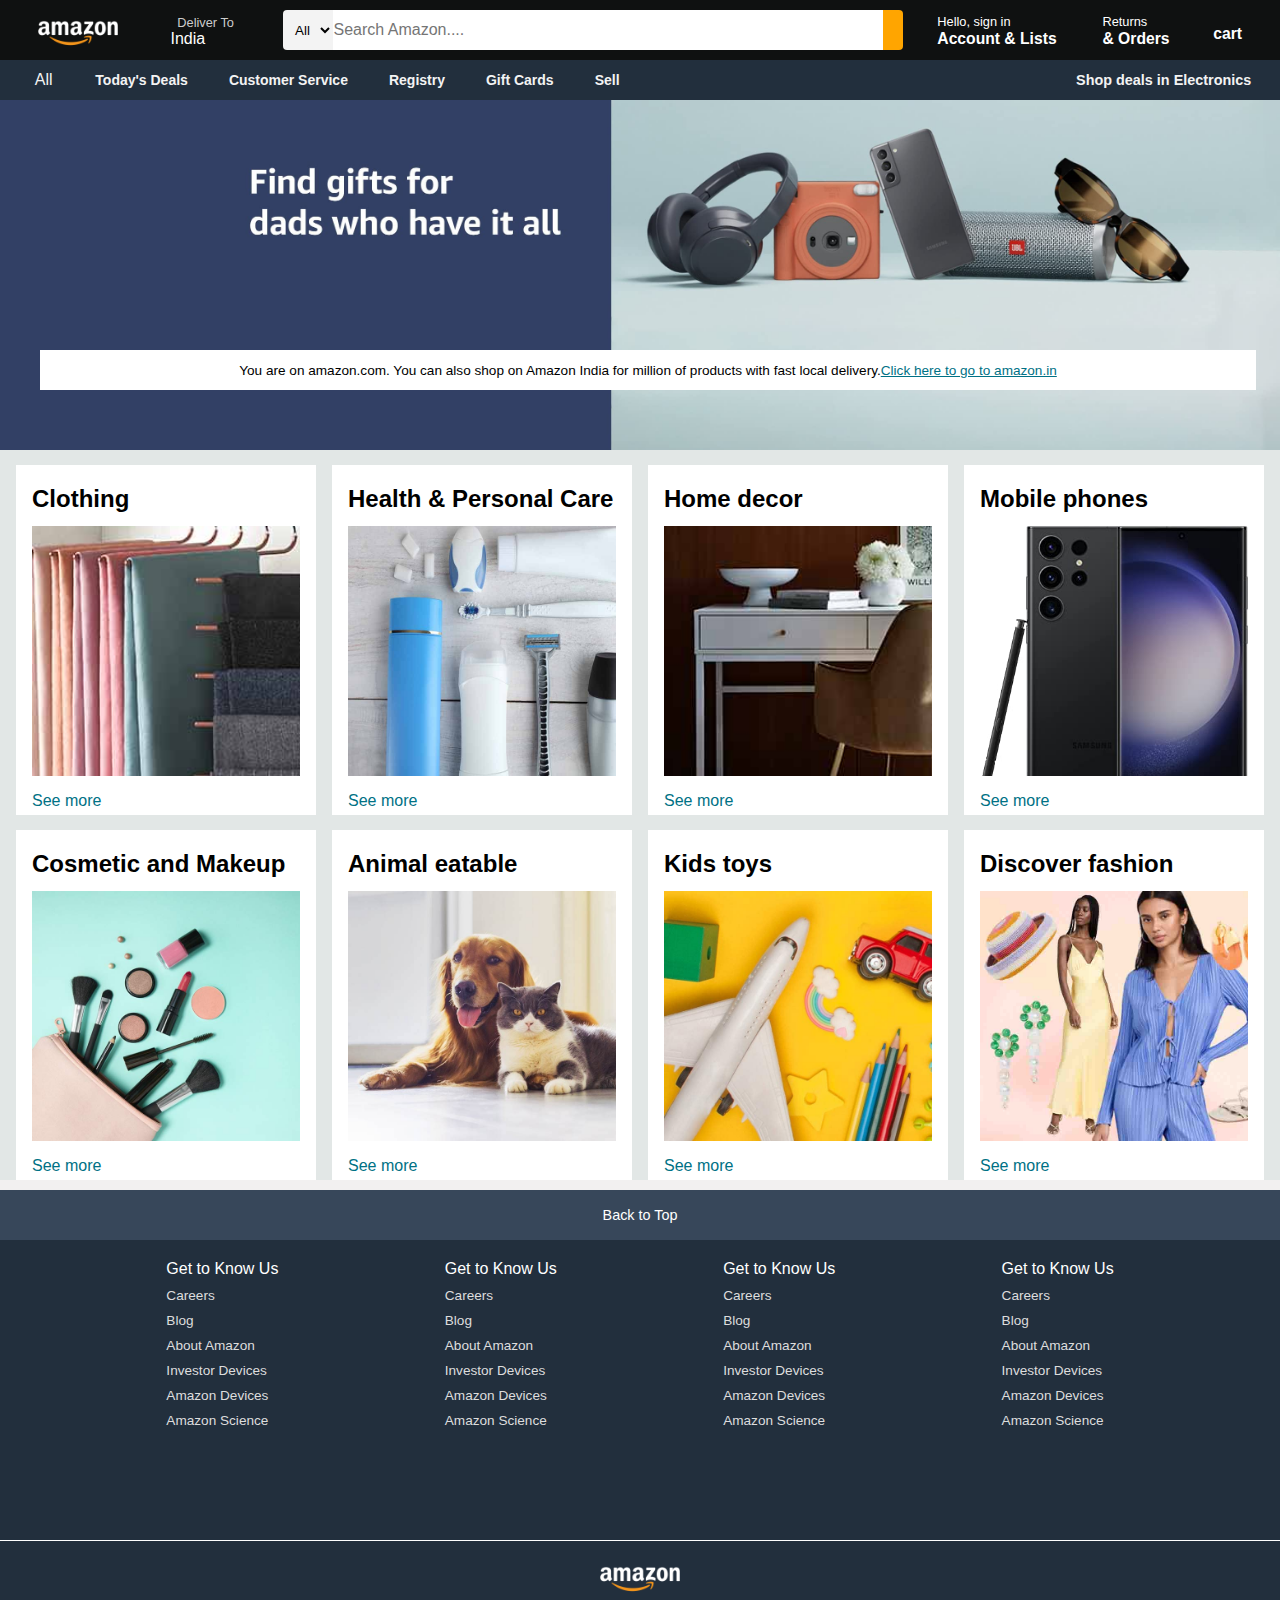
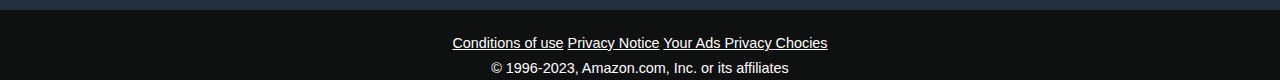
<file: Amazon-clone-[HTML&CSS]/index.html>
<!DOCTYPE html>
<html lang="en">
<head>
    <meta charset="UTF-8">
    <meta http-equiv="X-UA-Compatible" content="IE=edge">
    <meta name="viewport" content="width=device-width, initial-scale=1.0">
    <title>Amazon</title>
    <link rel="stylesheet" href="style.css">
    <link rel="stylesheet" href="https://cdnjs.cloudflare.com/ajax/libs/font-awesome/6.4.2/css/all.min.css" integrity="sha512-z3gLpd7yknf1YoNbCzqRKc4qyor8gaKU1qmn+CShxbuBusANI9QpRohGBreCFkKxLhei6S9CQXFEbbKuqLg0DA==" crossorigin="anonymous" referrerpolicy="no-referrer" />
    <!-- the above link is a also a style sheet which is stored in a cloud and from there we are using by the help of cdn[content delivery network] -->

</head>
<body>
    <header>    
        <!-- <h1>jai shree ram</h1> -->
    <div class="navbar">
        <div class="nav-logo border">
            <div class="logo">
            </div>
        </div>

        <div class="nav-address border">
            <p style="font-size: 0.8rem; color: #cccccc;">Deliver To</p>
            <div class="add-icon">
                <i class="fa-solid fa-location-dot"></i>
                <p style="font-size: 1rem; color: #ffffff;">India</p>
            </div>
        </div>
        
        <div class="nav-search">
            <select name="" class="search-select">
                <option value="">All</option>
            </select>
            <input type="search" placeholder="Search Amazon...." class="search-input">
            <div class="search-icon">
                <i class="fa-solid fa-magnifying-glass fa-beat-fade"></i> 
            </div>
        </div>

           <div class="nav-singin border">
            <div class="pp1">
                <p><span>Hello, sign in</span></p>
            <p class="nav-second">Account & Lists</p>
            </div>
            
            <div class="pp">
                <i class="fa-solid fa-caret-down fa-fade"></i>
            </div>
           
           </div> 

           <div class="nav-return border">
            <p><span>Returns</span></p>
            <p class="nav-second">& Orders</p>
           </div> 

           <div class="nav-cart border" >
            <i class="fa-solid fa-cart-shopping fa-bounce" style="color: #fcfcfc;"></i>
            cart
           </div>
    </div>

        <div class="panel ">
            <div class="panel-all border">
                <i class="fa-solid fa-bars"></i>  
               All 
            </div>
            <div class="panel-ops">
                <p class="border">Today's Deals</p>
                <p class="border">Customer Service</p>
                <p class="border"> Registry</p>
                <p class="border">Gift Cards</p>
                <p class="border">Sell</p>
            </div>
            <div class="panel-deals border">
                Shop deals in Electronics
            </div>
        </div>
    </header>
    
    <div class="hero-section">
        <div class="hero-msg">
            <p>You are on amazon.com. You can also shop on Amazon India for million of products with fast local delivery. </p>
            <a href="#">Click here to go to amazon.in</a>
        </div>
    </div>

        <div class="shop-section">
            <div class="box1 box">
                <div class="box-content">
                    <h2>Clothing</h2>
                <div class="box-img" style="background-image: url(./box1_image.jpg);">
                </div>
                <p>See more</p>
                </div>    
            </div>

            <div class="box2 box">
                <div class="box-content">
                    <h2>Health & Personal Care</h2>
                <div class="box-img" style="background-image: url(./box2_image.jpg);">
                </div>
                <p>See more</p>
                </div> 
            </div>
            <div class="box3 box">
                <div class="box-content">
                    <h2>Home decor</h2>
                <div class="box-img" style="background-image: url(./box3_image.jpg);">
                </div>
                <p>See more</p>
                </div> 
            </div>
            <div class="box4 box">
                <div class="box-content">
                    <h2>Mobile phones</h2>
                <div class="box-img" style="background-image: url(./box4_image.jpg);">
                </div>
                <p>See more</p>
                </div> 
            </div>

            <div class="box1 box">
                <div class="box-content">
                    <h2>Cosmetic and Makeup</h2>
                <div class="box-img" style="background-image: url(./box5_image.jpg);">
                </div>
                <p>See more</p>
                </div>    
            </div>

            <div class="box2 box">
                <div class="box-content">
                    <h2>Animal eatable</h2>
                <div class="box-img" style="background-image: url(./box6_image.jpg);">
                </div>
                <p>See more</p>
                </div> 
            </div>
            <div class="box3 box">
                <div class="box-content">
                    <h2>Kids toys</h2>
                <div class="box-img" style="background-image: url(./box7_image.jpg);">
                </div>
                <p>See more</p>
                </div> 
            </div>
            <div class="box4 box">
                <div class="box-content">
                    <h2>Discover fashion</h2>
                <div class="box-img" style="background-image: url(./box8_image.jpg);">
                </div>
                <p>See more</p>
                </div> 
            </div>
        </div>

<footer>
    <div class="foot-panel1">
        Back to Top 
    </div>

    <div class="foot-panel2">
        <ul>
            <p>Get to Know Us</p>
            <a href="#">Careers</a>
            <a href="#">Blog</a>
            <a href="#">About Amazon</a>
            <a href="#">Investor Devices</a>
            <a href="#">Amazon Devices</a>
            <a href="#">Amazon Science</a>
        </ul>
        <ul>
            <p>Get to Know Us</p>
            <a href="#">Careers</a>
            <a href="#">Blog</a>
            <a href="#">About Amazon</a>
            <a href="#">Investor Devices</a>
            <a href="#">Amazon Devices</a>
            <a href="#">Amazon Science</a>
        </ul>
        <ul>
            <p>Get to Know Us</p>
            <a href="#">Careers</a>
            <a href="#">Blog</a>
            <a href="#">About Amazon</a>
            <a href="#">Investor Devices</a>
            <a href="#">Amazon Devices</a>
            <a href="#">Amazon Science</a>
        </ul>
        <ul>
            <p>Get to Know Us</p>
            <a href="#">Careers</a>
            <a href="#">Blog</a>
            <a href="#">About Amazon</a>
            <a href="#">Investor Devices</a>
            <a href="#">Amazon Devices</a>
            <a href="#">Amazon Science</a>
        </ul>
    </div>

    <div class="foot-panel3">
        <div class="logo"></div>
    </div>

    <div class="foot-panel4">
        <div class="pages">
            <a href="">Conditions of use</a>
            <a href="">Privacy Notice</a>
            <a href="">Your Ads Privacy Chocies</a>
        </div>
        <div class="copyright">
            © 1996-2023, Amazon.com, Inc. or its affiliates
        </div>
    </div>
</footer>
</body>
</html>
</file>
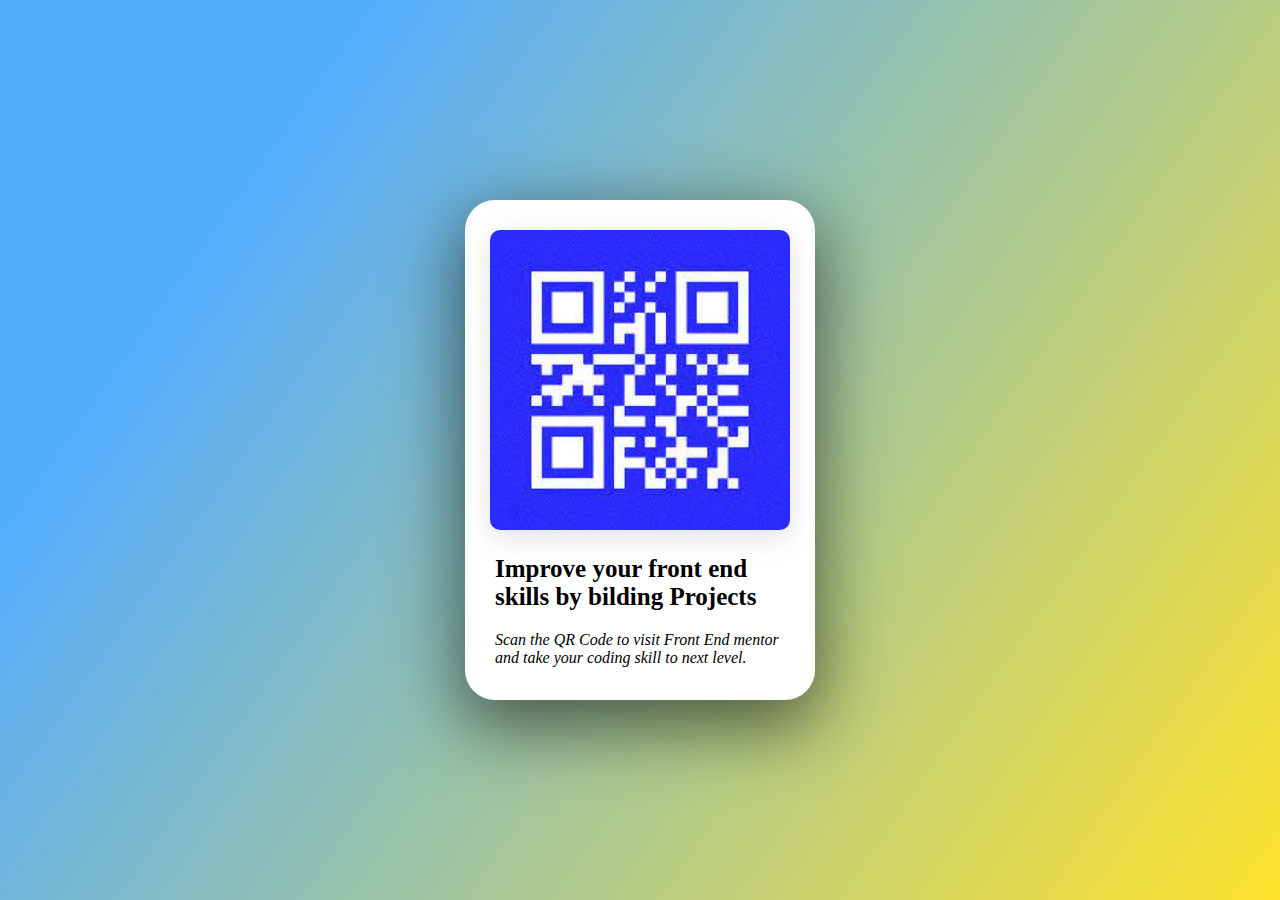
<file: Cards-website-Project-[HTML&CSS]/index.html>
<!DOCTYPE html>
<html lang="en">
<head>
    <meta charset="UTF-8">
    <meta name="viewport" content="width=device-width, initial-scale=1.0">
    <title>Cards Projects</title>
    <link rel="stylesheet" href="style.css">
</head>
<body>
    <div class="container">
        <div class="box">
            <img src="./download (1).jpeg" alt="QR code">
            <h1>Improve your front end skills by bilding Projects </h1>
            <p>Scan the QR Code to visit Front End mentor and take your coding skill to next level. </p>
        </div>
    </div>
</body>
</html>
</file>
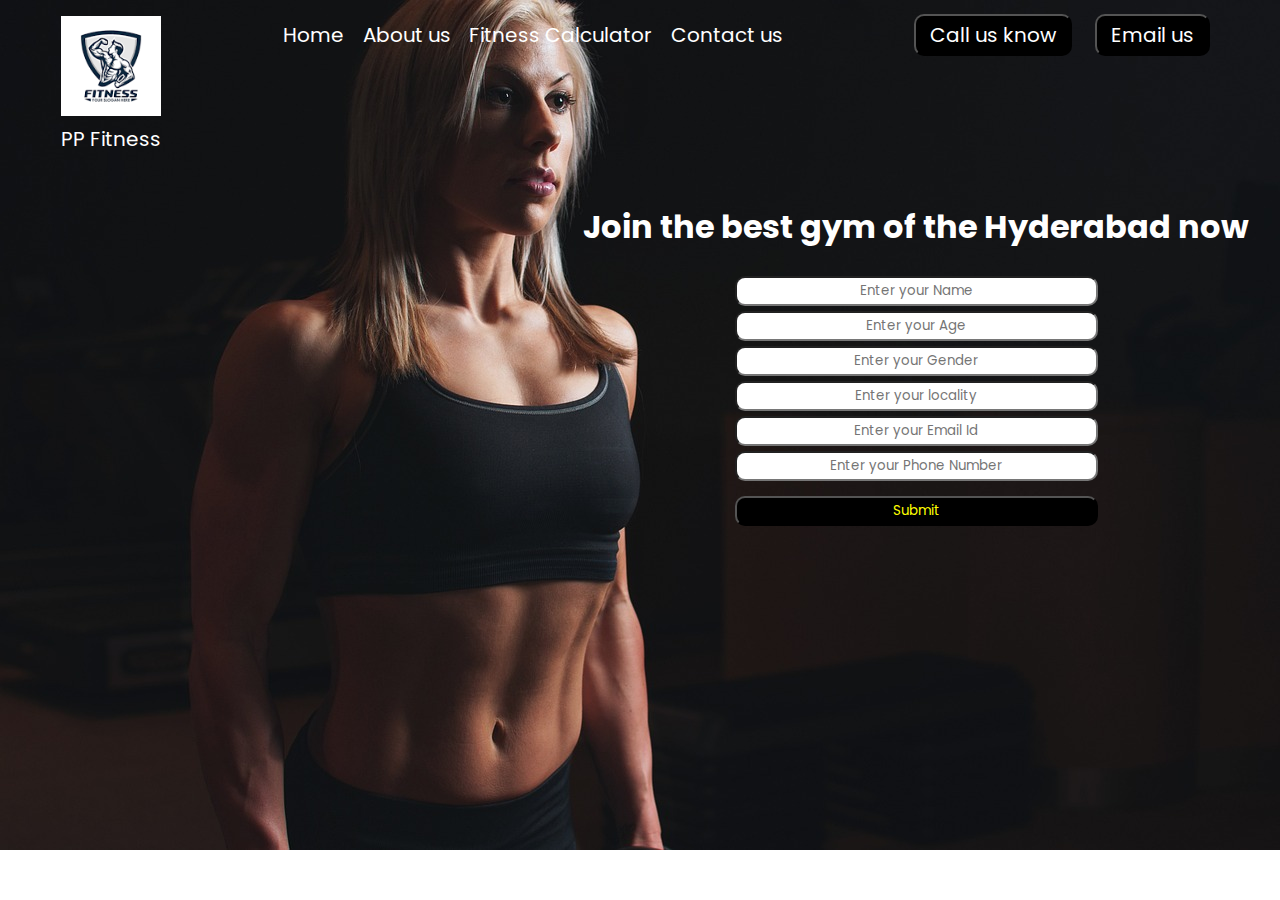
<file: Gym-web[HTML&CSS}/index.html>
<!DOCTYPE html>
<html lang="en">
<head>
    <meta charset="UTF-8">
    <meta name="viewport" content="width=device-width, initial-scale=1.0">
    <title>GYM web</title>
    <link rel="stylesheet" href="./style.css">
    
</head>
<link rel="preconnect" href="https://fonts.googleapis.com">
<link rel="preconnect" href="https://fonts.gstatic.com" crossorigin>
<link href="https://fonts.googleapis.com/css2?family=Oswald:wght@500&family=Poppins:ital,wght@1,600&display=swap" rel="stylesheet">
<body>
    <!-- <h1>jai sri ram</h1>  -->
    <header class="header">
        <!-- left box for logo -->
        <div class="left">
            <img src="./download.png" alt="logo">
            <div>PP Fitness</div>
        </div>
        <!-- mid box for navbar -->
        <div class="mid">
<!-- mid -->
<div class="navbar">
    <ul class="list active">
        <li><a href="#">Home</a></li>
        <li><a href="#">About us</a></li>
        <li><a href="#">Fitness Calculator</a></li>
        <li><a href="#">Contact us</a></li>
    </ul>
</div>
           
        </div>
        <!-- right box for button -->
        <div class="right">
            <button class="btn">Call us know</button>
            <button class="btn">Email us</button>
        </div>
    </header>
    <div class="container">
        <h1>Join the best gym of the Hyderabad now</h1>
        <input type="text" placeholder="Enter your Name">
        <input type="text" placeholder="Enter your Age">
        <input type="text" placeholder="Enter your Gender">
        <input type="text" placeholder="Enter your locality">
        <input type="text" placeholder="Enter your Email Id">
        <input type="text" placeholder="Enter your Phone Number">
        <input type="submit" id="sub">
    </div>
</body>
</html>
</file>
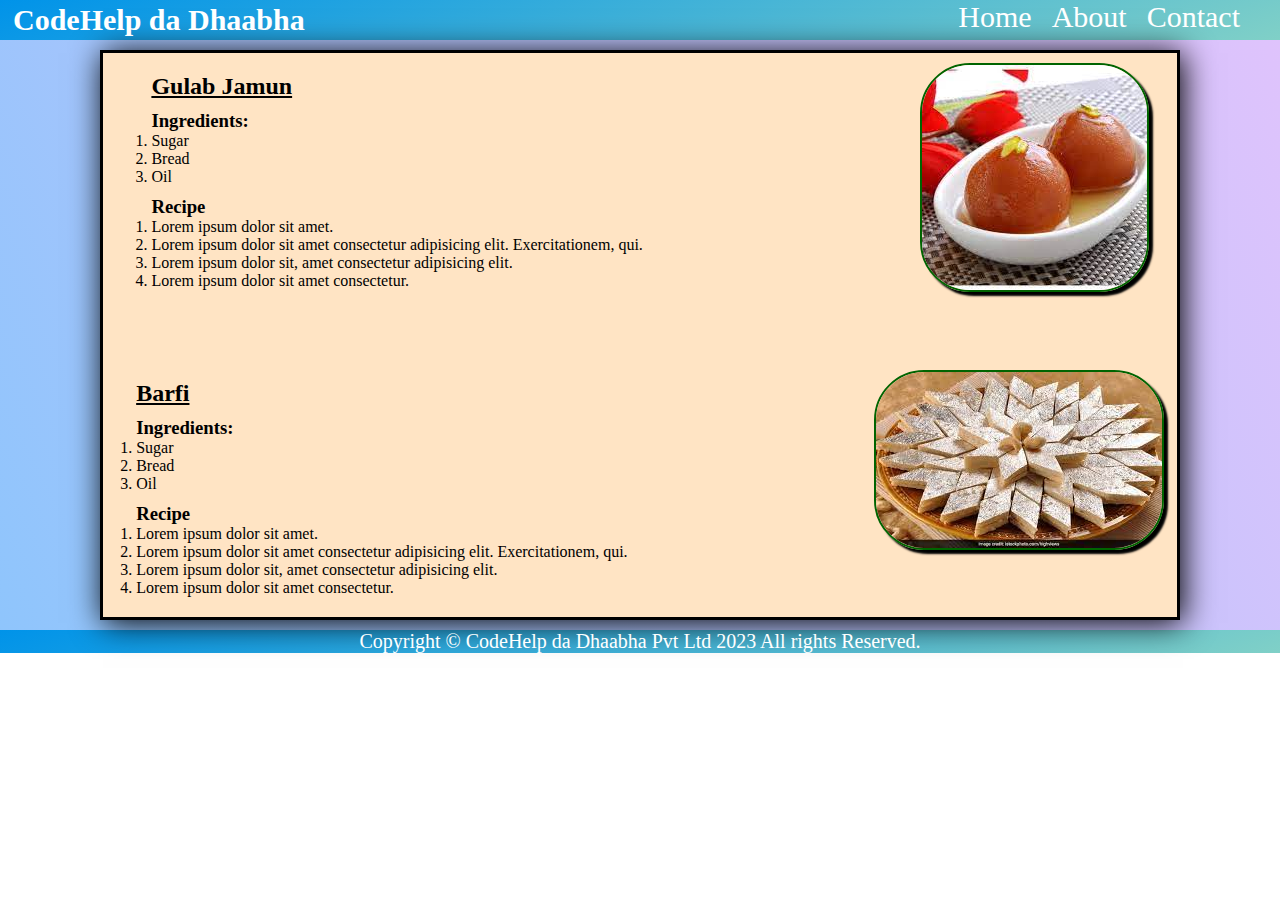
<file: Recipe-website-project-[HTML&CSS]/index.html>
<!DOCTYPE html>
<html lang="en">
<head>
    <meta charset="UTF-8">
    <meta name="viewport" content="width=device-width, initial-scale=1.0">
    <title>Recipe Project[CSS]</title>
    <link rel="stylesheet" href="style.css">
</head>
<body>
<div class="container">

<!-- hearder content -->   
    <header> 
            <div class="navcontainer">
            <ul id="navlist">
                <li>
                    <p id="navlogo"><b>CodeHelp da Dhaabha</b></p>
                </li>
                <li>
                    <div id="navitems">
                        <a href="#">Home</a>
                        <a href="#">About</a>
                        <a href="#">Contact</a>
                    </div>
                </li>
            </ul>
        </div>
    </header>
       

<!-- Content start from here  -->
    <main>
        <div class="contentbox">
            <!-- item 1 -->
            <section>
                <div class="item1">
                    <!-- leftcontent of item1 -->
                    <div class="leftbox">
                            <!-- Heading of item1    -->
                            <h2><u>Gulab Jamun</u></h2>

                            <div>
                                <!-- Ingredients of item1 -->
                                <h3>Ingredients:</h3>
                              <ul id="item1ing">
                                  <li>Sugar</li>
                                  <li>Bread</li>
                                  <li>Oil</li>
                              </ul>
                            </div>

                            <div>
                                 <!-- Recipe of item1 -->
                            <h3>Recipe</h3>
                            <ol>
                                <li>Lorem ipsum dolor sit amet.</li>
                                <li>Lorem ipsum dolor sit amet consectetur adipisicing elit. Exercitationem, qui.</li>
                                <li>Lorem ipsum dolor sit, amet consectetur adipisicing elit.</li>
                                <li>Lorem ipsum dolor sit amet consectetur.</li>
                            </ol>
                            </div>
                    </div>
                              <!-- rightcontent of item1 -->
                              <div class="rightbox">
                                  <img src="./gulabjamundownload.jpeg" alt="">
                              </div>
                   
                </div>
            </section>

            <!-- item 2 -->
            <section>
                <div class="item2">
                    <!-- leftcontent of item2 -->
                    <div class="leftbox">
                            <!-- Heading of item2    -->
                            <h2><u>Barfi</u></h2>

                            <div>
                                <!-- Ingredients of item2 -->
                                <h3>Ingredients:</h3>
                            <ul id="item2ing">
                                <li>Sugar</li>
                                <li>Bread</li>
                                <li>Oil</li>
                            </ul>
                            </div>

                            <div>
                                 <!-- Recipe of item2 -->
                            <h3>Recipe</h3>
                            <ol>
                                <li>Lorem ipsum dolor sit amet.</li>
                                <li>Lorem ipsum dolor sit amet consectetur adipisicing elit. Exercitationem, qui.</li>
                                <li>Lorem ipsum dolor sit, amet consectetur adipisicing elit.</li>
                                <li>Lorem ipsum dolor sit amet consectetur.</li>
                            </ol>
                            </div>
                           
                    </div> 
                         <!-- rightcontent of item2 -->
                         <div class="rightbox">
                            <img src="./barfidownload (3).jpeg" alt="">
                    </div>  
                </div>           
            </section>
        </div>
    </main>
   
        
<!-- Footer -->
    <footer>
        <div class="footerbox">
            <p>Copyright &copy; CodeHelp da Dhaabha Pvt Ltd 2023 All rights Reserved.</p>
        </div>
    </footer>
    
    
</div>
</body>
</html>
</file>
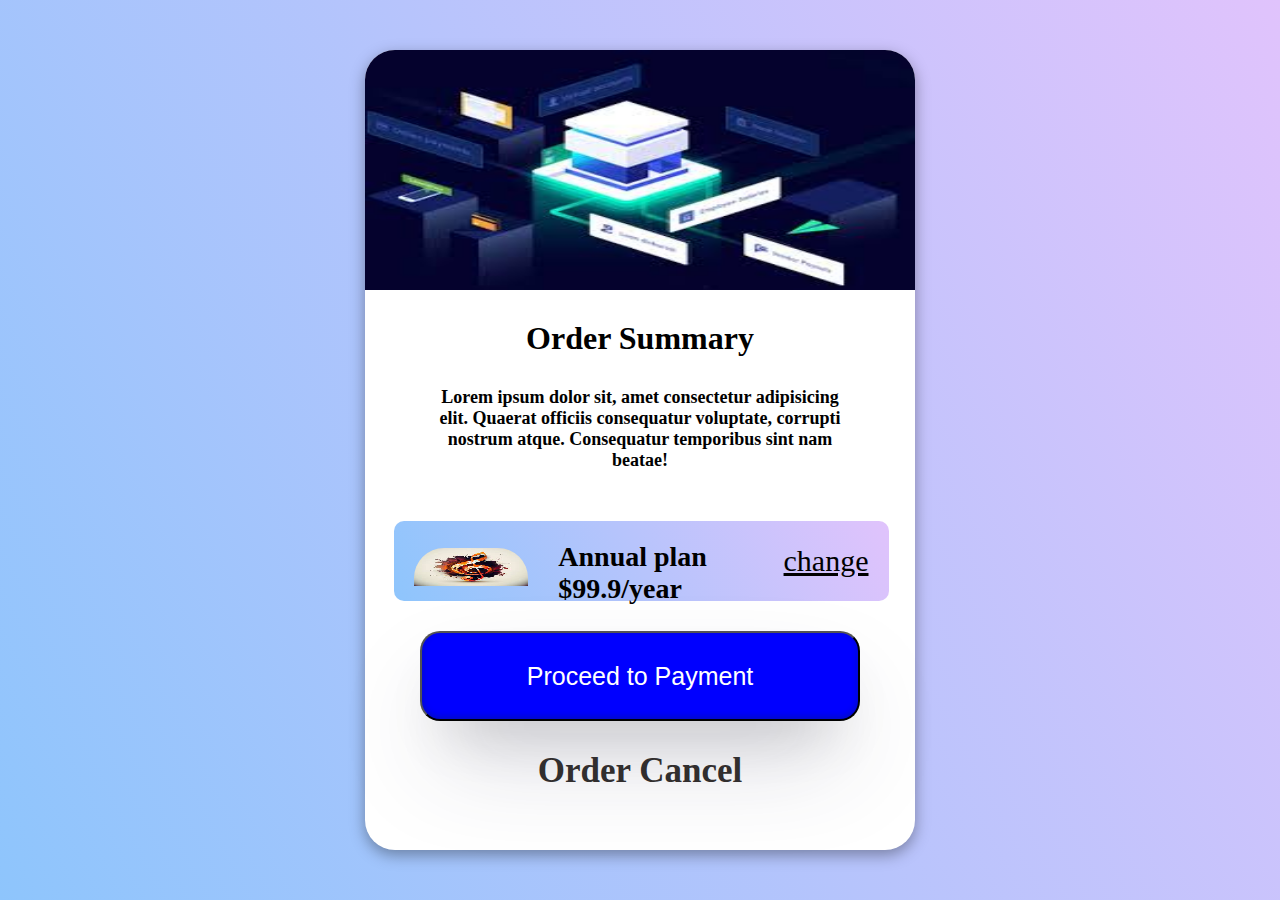
<file: Cards-website-Project-[HTML&CSS]/index1.html>
<!DOCTYPE html>
<html lang="en">
<head>
    <meta charset="UTF-8">
    <meta name="viewport" content="width=device-width, initial-scale=1.0">
    <title>[2]Cards Projects</title>
    <link rel="stylesheet" href="style1.css">
</head>
<body>
    <div class="container">
        <div class="card">
            <img src="./images.jpeg" alt="">
            <h1>Order Summary</h1>
            <p>Lorem ipsum dolor sit, amet consectetur adipisicing elit. Quaerat officiis consequatur voluptate, corrupti nostrum atque. Consequatur temporibus sint nam beatae!</p>
            <div class="box">
               <div class="left">
                <div class="imagebox">
                    <img src="./download.jpeg" alt="photo">
                </div>
                 
                <div class="textbox">
                    <p >Annual plan 
                    </p>
                    <p>$99.9/year</p>
                </div>
                
                
               </div>
               <div class="right">
                <a href="#">change</a>
               </div>
            </div>

            <!-- <div class="button"> -->
                <button id="payment">
                    Proceed to Payment</button>
            <!-- </div> -->

            <a href="#" id="p1">Order Cancel</a>
        </div>
    </div>
</body>
</html>
</file>
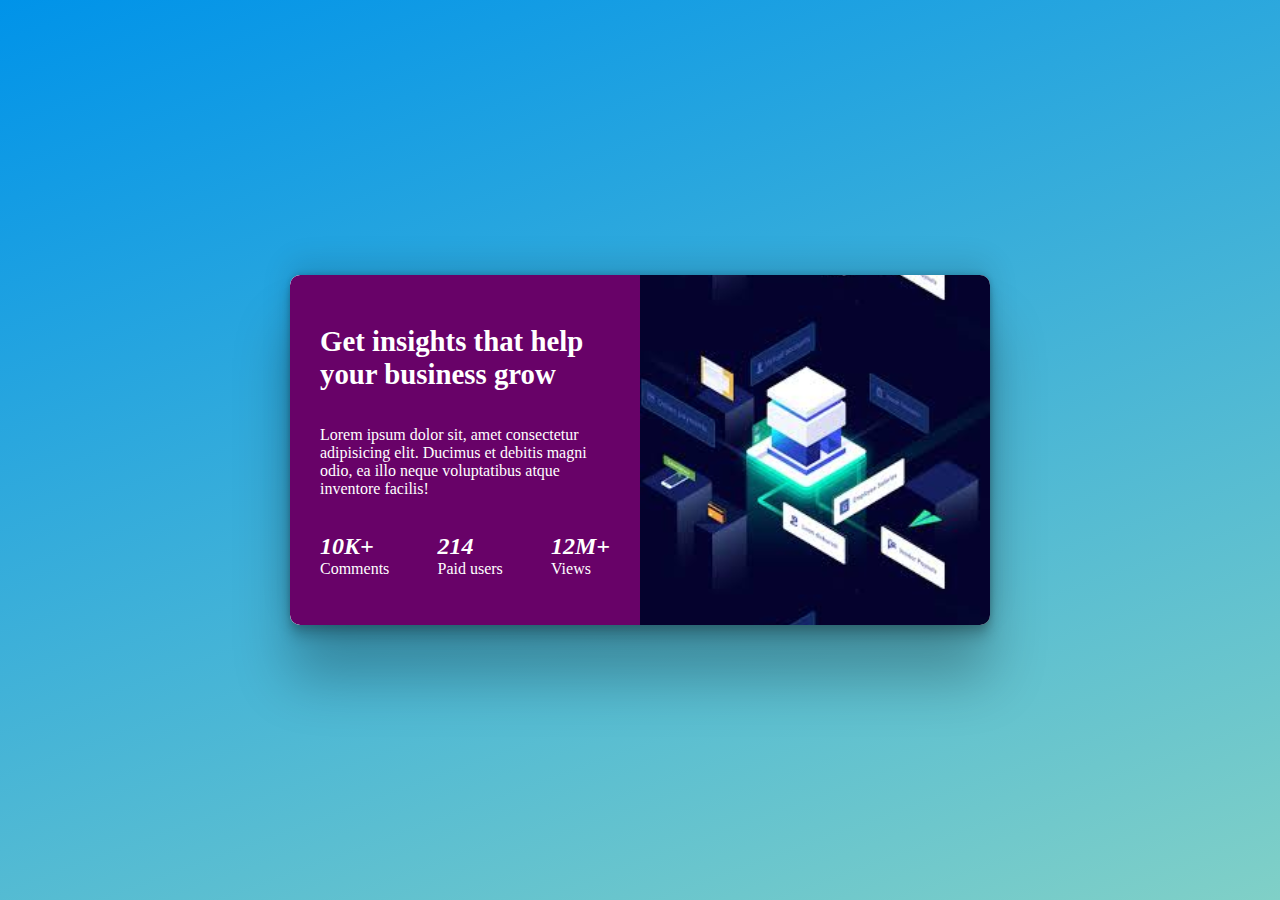
<file: Cards-website-Project-[HTML&CSS]/index2.html>
<!DOCTYPE html>
<html lang="en">
<head>
    <meta charset="UTF-8">
    <meta name="viewport" content="width=device-width, initial-scale=1.0">
    <title>Document</title>
    <link rel="stylesheet" href="style2.css">
</head>
<body>
    <div class="container">
        
        <div class="card">
<!-- text division -->  
            <div class="textcontent">
                <!-- head content -->
                <div class="head">
                    <h1>Get insights that help your business grow</h1>
                </div>
                <!-- mid para content -->
                <div class="para">
                    <p>Lorem ipsum dolor sit, amet consectetur adipisicing elit. Ducimus et debitis magni odio, ea illo neque voluptatibus atque inventore facilis!</p>
                </div>
                <!-- foot content -->
                <div class="foot">
                    <div>
                        <div class="p1">10K+</div>
                        <div>Comments</div>
                    </div>
                    <div>
                        <div class="p1">214</div>
                        <div>Paid users</div>
                    </div>
                    <div>
                        <div class="p1">12M+</div>
                        <div>Views</div>
                    </div>
                </div>
            </div>

<!-- image content -->
            <div class="imagecontent">
               
            </div>
        </div>
    </div>
</body>
</html>
</file>
<file: Amazon-clone-[HTML&CSS]/style.css>
*{
    margin: 0;
    padding: 0;
    box-sizing: border-box;
    font-family: Arial;

}
body{
    background-color: rgba(240, 238, 238, 0.882);
}
.navbar{
    height: 60px;
    /* min-height: 60px; */
    background-color: #0f1111;
    color: white;
    display: flex;
    align-items: center;
    /* flex-wrap: wrap; */
    /* flex-direction: column; */
    /* padding: 5px ; */
    justify-content: space-evenly;
}
.nav-logo{
    width: 100px;
    height: 50px;
    /* background-color: white; */
    /* margin-left: 10px; */
    
}
.logo{
    background-image: url(./amazon_logo.png);
    background-size: cover;
    width: 100%;
    height: 50px;
}
.border:hover{
    border: 1.5px solid  white ;
    /* color: white; */
}
.add-icon{
    display: flex;
    /* justify-content: space-evenly; */
    gap: 0.3rem;
}
.nav-address{
    display: flex;
    flex-direction: column;
    padding: 10px;
    height: 50px;
    width: 100px;
}
.nav-address p{
    text-align: center;
    /* margin-left: 8px; */
}

.nav-search{
    display: flex;
    border-radius: 4px;
    width: 620px;
    height: 40px;
}
.nav-search:hover{
    border: 3.5px solid orange;
}
.search-input{
    width: 550px;
    font-size:1rem ;
    border: none;
}
.search-icon{
    display: flex;
    background-color: orange;
    border-top-right-radius: 4px;
    border-bottom-right-radius: 4px;
    justify-content: center;
    align-items: center;
    /* margin-left: 0px; */
    padding: 10px;
    font-size: 1.2rem;
    color: black;
}
.search-select{
    background-color: #f3f3f3;
    width: 50px;
    text-align: center;
    /* border-radius: 4px; */
    border-top-left-radius: 4px;
    border-bottom-left-radius: 4px;
    border: none;       /* it wil remove the border of the select item */
}

span{
    font-size: 0.8rem;
}
.nav-second{
    font-size: 0.98rem;
    font-weight: bold;
}
.nav-singin{
    padding: 6px;
    display: flex;
}
.nav-return{
    padding: 6px;
}
.nav-cart i{
    font-size: 25px;
}
.nav-cart{
    padding: 10px;
    font-size: 0.98rem;
    font-weight: bold;
}
.pp{
    display: flex;
    /* text-align: end; */
    align-items: end;
    /* text-align: end; */
    /* justify-content:; */
    margin-left: 6px;
    margin-bottom: 3px;
}
/* pannel */
.panel{
    height: 40px;
    display: flex;
    justify-content: space-evenly;
    background-color: #222f3d;
    color:#f3f3f3;
    /* padding: 10px; */
    align-items: center;
}
.panel-ops{
    /* justify-content: space-between; */
    display: flex;
    width: 75%;
    font-size: 14px;
    /* margin-left: px; */
}
.panel-deals{
    font-size: 0.9rem;
    font-weight: bold;
}
.panel-all{
    padding: 6px;
    font-size: 1rem;
}
.panel-ops p{
    margin-right: 25px;
    padding: 8px;
    font-weight: 550;
}

/* -------------------HERO SECTION---------------------- */

.hero-section{
    background-image: url(./hero_image.jpg);
    background-size:cover;
    /* background-position-x:-100px; */
    
    /* width: 100%; */
    height: 350px;
    /* margin-right: 200px; */
    /* display: flex; */
    /* position: relative; */

}
.hero-msg{
    /* color: white; */
    background-color: white;
    height: 40px;
    padding: 10px;
    display: flex;
    justify-content: center;
    align-items: center;
    /* margin-top: 200px; */
    /* position: absolute; */
    position: absolute;
    width: 95%;
    top: 350px;
    left: 40px;
    font-size: 0.85rem;
}
.hero-msg a{
    font-size: 0.85rem;
    color: #007185;
}

.shop-section{
    display: flex;
    flex-wrap: wrap;
    justify-content: space-evenly;
    background-color: #e2e7e6 ;
    /* backdrop-filter: blur(1000px); */

}
.box{
    /* border: 2px solid white; */
    background-color: white;
    margin-top:15px ;
    /* position: relative; */
    /* top: -40px; */
    padding: 20px 0px 15px;
    /* border-radius: 10px; */
    height: 350px;
    width: 300px;
    /* box-shadow: rgba(50, 50, 93, 0.25) 0px 30px 60px -12px inset, rgba(0, 0, 0, 0.3) 0px 18px 36px -18px inset;
    box-shadow: rgba(0, 0, 0, 0.25) 0px 54px 55px, rgba(0, 0, 0, 0.12) 0px -12px 30px, rgba(0, 0, 0, 0.12) 0px 4px 6px, rgba(0, 0, 0, 0.17) 0px 12px 13px, rgba(0, 0, 0, 0.09) 0px -3px 5px; */
}
.box-img{
    height: 250px;
    background-size: cover;
    /* background-repeat: no-repeat; */
    margin-top: 0.8rem;
    margin-bottom: 1rem;

}
.box-content{
    margin-left: 1rem;
    margin-right: 1rem;
    /* padding: 7px; */
    
}
.box-content p{
    color:#007185 ;
}

/* Footer */
footer{
    margin-top: 10px;
}
.foot-panel1{
    background-color: #37475a;
    color: white;
    text-align: center;
    /* padding: 20px; */
    /* margin-top: 20px; */
    height: 50px;
    display: flex;
    justify-content: center;
    align-items: center;
    font-size: 0.9rem
}
.foot-panel2{
    display: flex;
    justify-content: space-evenly;
    height: 300px;
    background-color: #222f3d;
    color: white;
}
ul a{
    display: block;
    color: #dddddd;
    text-decoration: wavy;
    font-size: 0.85rem;
    margin-top: 10px;
}
ul{
    margin-top: 20px;
}

.foot-panel3{
    background-color: #222f3d;
    color: white;
    border-top: 0.5px solid white ;
    height: 70px;
    display: flex;
    justify-content: center;
    align-items: center;
}
.logo{
    background-image: url(./amazon_logo.png);
    background-size: cover;
    height: 50px;
    width: 100px;
}
.foot-panel4{
    background-color: #0f1111;
    color: white;
    /* display: flex;
    justify-content: center;
    align-items: center; */
    height: 70px;
    font-size: 0.9rem;
    text-align: center;
}
.pages{
    padding-top: 25px;
}
.copyright{
    
    padding-top: 9px;
}
.pages a{
    
    color: white;
}
</file>
<file: Cards-website-Project-[HTML&CSS]/style.css>
*{
    margin: 0;
    padding: 0;
    box-sizing: border-box;
}

.container{
    /* background-color:aquamarine; */
    background-color: #52ACFF;
background-image: linear-gradient(125deg, #52ACFF 19%, #FFE32C 100%);


    width:100vw;
    height:100vh;
    display: flex;
    justify-content: center;
    align-items: center;
}
.box{
    width: 350px;
    height: 500px;
    background-color: white;
    border-radius: 30px;
    display: flex;
    flex-direction: column;
    align-items: center;

    /* box-shadow: 3px 3px 20px rgba(213, 15, 68, 0.979); */
    box-shadow: rgba(0, 0, 0, 0.56) 0px 22px 70px 4px;
    padding: 10px;
    /* flex-wrap: wrap; */
}
img{
    /* position: relative; */
    /* gap: 10px; */
    display: inline-block;
    margin: 15px;
    border-radius: 10px;
    margin-top: 20px;
    width: 300px;
    /* box-shadow: rgba(0, 0, 0, 0.56) 0px 22px 70px 4px; */
    /* box-shadow: rgba(50, 50, 93, 0.25) 0px 30px 60px -12px inset, rgba(0, 0, 0, 0.3) 0px 18px 36px -18px inset; */
    box-shadow: rgba(100, 100, 111, 0.2) 0px 7px 29px 0px;
}
h1{
    margin-left: 20px;
    font-size: 25px;
    margin-top: 10px;
    font-weight:900;
}
p{
    margin-left: 20px;
    margin-top: 20px;
    font-style: oblique;
}
</file>
<file: Gym-web[HTML&CSS}/style.css>
*{
    margin: 0;
    padding: 0;
    box-sizing: border-box;
}
body{
    background-image: url(./abs-1850926_1280.jpg);
    /* background-position:center; */
    background-repeat: no-repeat;
    /* width: 100vw; */
    height: 100px;
    background-size: cover;
    /* display: inline-block; */
    font-family: 'Oswald', sans-serif;
    font-family: 'Poppins', sans-serif;
}
.left{
    /* background-color: aqua; */
    color: white;
}
.mid{
    /* background-color: blue; */
    color: white;
}
.right{
    /* background-color:red; */
    color: white;
}
.header{
    display: flex;
    justify-content: center;
    align-items: center;
    justify-content: space-around;
    width: 1005;
    height: 30px;
    margin-top: 20px;

}
ul{
    /* color: white; */
    list-style-type: none;
    font-size: 20px;
}
a{
    color: white;
    text-decoration: none;
}
.list{
    display: flex;
    justify-content: space-between;
    /* flex-direction: row; */
    /* margin: 10px; */width: 500px;
    
}
.header{
    /* background-color:rgb(93, 158, 211); */
    font-size: 20px;
}
.navbar li a:hover, .navbar li.active{
    text-decoration: underline;
    color: grey;
}
.left img{
    height: 100px;
    width: 100px;
    position: relative;
    top: 50px;
    /* filter: invert(100%); */   /* To change the color from black to white or white to black */
    /* background-blend-mode: screen; */
}
.btn{
    margin: 10px 9px;
    background-color: black;
    color: white;
    padding: 4px 14px;
    border: 2px soild rgb(145, 143, 143);
    border-radius: 10px;
    font-size: 20px;
    cursor: pointer;
    font-family: 'Oswald', sans-serif;
font-family: 'Poppins', sans-serif;
}
.btn:hover{
    background-color: chartreuse;
    color: black;
}

.container{
    /* border: 3px solid yellow; */
    width: 65%;
    height: auto;
    border-radius: 40px;
    color: white;
    margin: 74px;
    padding: 53px;
    display: flex;
    flex-direction: column;
    justify-content: center;
    align-items: center;
    margin-left: 500px;
    margin-top: 100px;
}
.container input{
    width: 50%;
    position: relative;
    top: 20px;
    border-radius: 10px;
    text-align: center;
    margin-top: 5px;
    height: 30px;
    font-family: 'Oswald', sans-serif;
font-family: 'Poppins', sans-serif;
    /* font-weight: 900; */
    /* color: rgb(0, 0, 0); */
    /* text-decoration: double; */


}
#sub{
    margin-top: 15px;
    background-color: black;
    color: yellow;
    font-family: 'Oswald', sans-serif;
font-family: 'Poppins', sans-serif;
}
.left div{
    /* top: 200px; */
    /* margin-top: 55px; */
    position: relative;
    top: 50px;
}
</file>
<file: Recipe-website-project-[HTML&CSS]/style.css>
*{
    margin: 0;    /* Best practise to do */
    padding: 0;
    box-sizing: border-box;
}

body{
    display: flex;
    flex-wrap: wrap;
}
main{
    display: flex;
    flex-wrap: wrap;
}
.container{
    height: auto;
    width: 100vw;
    overflow-x: none;
    /* margin: 2px; */
    background-color: #8EC5FC;
    background-image: linear-gradient(62deg, #8EC5FC 0%, #E0C3FC 100%);
    /* flex-wrap: wrap; */
    
    

}

.navcontainer{
    /* width: 100vw; */
    /* height: 40px; */
    /* border: 4px solid black; */
    /* display: flex; */
    /* background-color: rgba(121, 121, 176, 0.574); */
    background-color: #0093E9;
    background-image: linear-gradient(160deg, #0093E9 0%, #80D0C7 100%);
    
    
}
#navlogo{
    font-size: 30px;
    margin: 3px;
    color: white;
}
#navlist{
    font-size: 30px;
    list-style:none;
    position: relative;
    display: flex;   /* here it will remove the style of an list[ex: dots that comes at start] */
    justify-content: space-between;
    margin-left: 10px;
    margin-right: 10px;
    /* margin-right: 20px; */
}
a{
    text-decoration: none;  /* here it will remove underline from the text of the anchor tag */
    color: white;
}

#navitems{
    display: flex;
    gap: 20px;  /* it will give gap between the elements */
    margin-right: 30px;
}
.footerbox{
    background-color: #0093E9;
    background-image: linear-gradient(160deg, #0093E9 0%, #80D0C7 100%);
    text-align: center;
    /* display: flex;
    flex-direction: column;
    align-content: end; */
}
.footerbox p{
    color: white;
    font-size: 20px;

}
.contentbox{
    width:95%;
    /* height: 85%; */
    margin: 100px;
    /* margin-left: 100px; */
    margin-top: 10px;
    margin-bottom: 10px;
    border: 3px solid black;
    background-color:bisque;
    display: flex;
    flex-direction: column;
    /* justify-content: space-around; */
    gap: 50px;
    box-shadow: 3px 3px 30px black;
}
#item1ing{
    list-style-type:decimal;
}
#item2ing{
    list-style-type:decimal;
}

.item1{
    display: flex;
    justify-content: space-around;
    /* justify-content: space-evenly; */
    /* width: 50%; */
}
.item2{
    display: flex;
    justify-content: space-around;
    /* gap: 10px; */
    /* width: 50%; */
}

img{
    border-radius: 50px;
    border: 2px solid darkgreen;
    margin-top: 10px;
    margin-left: 200px;
    box-shadow: 4px 4px 2px black;
}
.item2 .leftbox{
    /* width: 50%; */
    margin-left: 20px
}
.leftbox{
    display: flex;
    flex-direction: column;
    gap: 10px;
    margin: 20px;
    
}
.rightbox img{
    display: flex;
    /* flex-direction: column; */
    /* justify-content: center; */
    /* align-items: center; */
    /* padding: 20px; */
    transition: all 2s 0s linear ;
    
    
}
.rightbox img:hover{
    transform:scale(1.1) ;
}
</file>
<file: Cards-website-Project-[HTML&CSS]/style1.css>
*{
    margin: 0;
    padding: 0;
    box-sizing: border-box;
}

.container{
    width: 100vw;
    height: 100vh;
    background-color: #8EC5FC;
    background-image: linear-gradient(62deg, #8EC5FC 0%, #E0C3FC 100%);
    display: flex;
    justify-content: center;
    align-items: center;
}
.card{
    width: 550px;
    height: 800px;
    border-radius: 30px;
    background-color: white;
    display: flex;
    flex-direction: column;
    /* justify-content: center; */
    align-items: center;
    box-shadow: rgba(0, 0, 0, 0.35) 0px 5px 15px;
    /* gap: 20px; */
}
.card img{
    border-top-left-radius: 30px;
    border-top-right-radius: 30px;
    display: inline-block;
    height: 30%;
    width: 100%;
    
}
.card h1{
    /* text-align: center; */
    margin-top: 30px;
}
.card p{
    text-align: center;
    margin: 30px;
    margin-left: 70px;
    margin-right: 70px;
    font-size:large;
    font-weight: 550;
}
.box{
    background-color: #8EC5FC;
    background-image: linear-gradient(62deg, #8EC5FC 0%, #E0C3FC 100%);
    width: 90%;
    height: 10%;
    margin: 20px;
    margin-left: 32px;
    margin-right: 30px;
    display: flex;
    /* flex-direction: row; */
    padding: 10px;
    justify-content: space-between;
    border-radius: 10px;
}
#button{
    text-align: center;    
}
#payment{
    box-shadow: rgba(50, 50, 93, 0.25) 0px 50px 100px -20px, rgba(0, 0, 0, 0.3) 0px 30px 60px -30px, rgba(10, 37, 64, 0.35) 0px -2px 6px 0px inset;
    background-color: blue;
    color: white;
    border-radius: 20px;
    width: 80%;
    height: 90px;
    font-size: 25px;
    margin-top: 10px;
}
/* #payment{
    width: 80%;
    height: 10%;
} */
#p1{
    text-align: center;
    margin: 30px;
    font-size: 35px;
    text-decoration: none;
    color: rgb(49, 46, 46);
    font-weight: bold;
}
.left p{
    display: inline;
}
/* .left img{
    display: inline;
} */
.left{
    display: flex;
    /* flex-direction: column; */
    width: fit-content;
    height: fit-content;
    padding: 10px;
}
.right{
    display: flex;
    justify-content: center;
    align-items: center;
    margin-right: 10px;
}
.right a{
    font-size: 30px;
    color: black;
    /* text-decoration:dashed; */
}
.imagebox img{
    margin-top:7px ;
}
.textbox{
    margin-left: -40px;
}
.textbox p{
    font-size: 28px;
}
</file>
<file: Cards-website-Project-[HTML&CSS]/style2.css>
*{
    margin: 0;
    padding: 0;
    box-sizing: border-box;
}
.container{
    width: 100vw;
    height: 100vh;
    background-color: #0093E9;
    background-image: linear-gradient(160deg, #0093E9 0%, #80D0C7 100%);
    display: flex;
    justify-content: center;
    align-items: center;
}
.card{
    width: 700px;
    height: 350px;
    background-color: white;
    border-radius: 10px;
    display: flex;
    position: relative;
    overflow: hidden;
    /* flex-direction: column; */
    /* gap: 0; */
    box-shadow: rgba(0, 0, 0, 0.25) 0px 54px 55px, rgba(0, 0, 0, 0.12) 0px -12px 30px, rgba(0, 0, 0, 0.12) 0px 4px 6px, rgba(0, 0, 0, 0.17) 0px 12px 13px, rgba(0, 0, 0, 0.09) 0px -3px 5px;
    /* position: relative; */
    /* transition: all 1s ease-in; */
}
.textcontent{
    width: 50%;
    height: 100%;
    background-color: rgb(104, 2, 104);
    border-top-left-radius: 10px;
    border-bottom-left-radius: 10px;
    padding: 30px;
    color: white;
    
}
/* #im{
    width: 350px;
    height: 100%;
} */
.head{
    /* color: white; */
    font-size: 0.9em;
    margin-top: 20px;
}
.para{
    margin-top: 35px;
}
.foot{
    display: flex;
    flex-direction: row;
    margin-top:35px ;
    justify-content: space-between;
}
.imagecontent{
    background-image: url(./images.jpeg);
    width: 50%;
    height: 100%;
    background-position: center;
    background-size: contain;
}
.p1{
    font-size: 1.5em;
    font-weight: bold;
    font-style:italic;
}
.card:hover::before{
  
    /* transform: rotate(360deg); */
    left: 0%;
}
.card::before{
    content: "";
    top: 0;
    position: absolute;
    left: -100%;
    width: 100%;
    height: 100%;
    background-color: rgba(0, 0, 0, 0.5);
    transition: left 5s easy;


}
</file>
